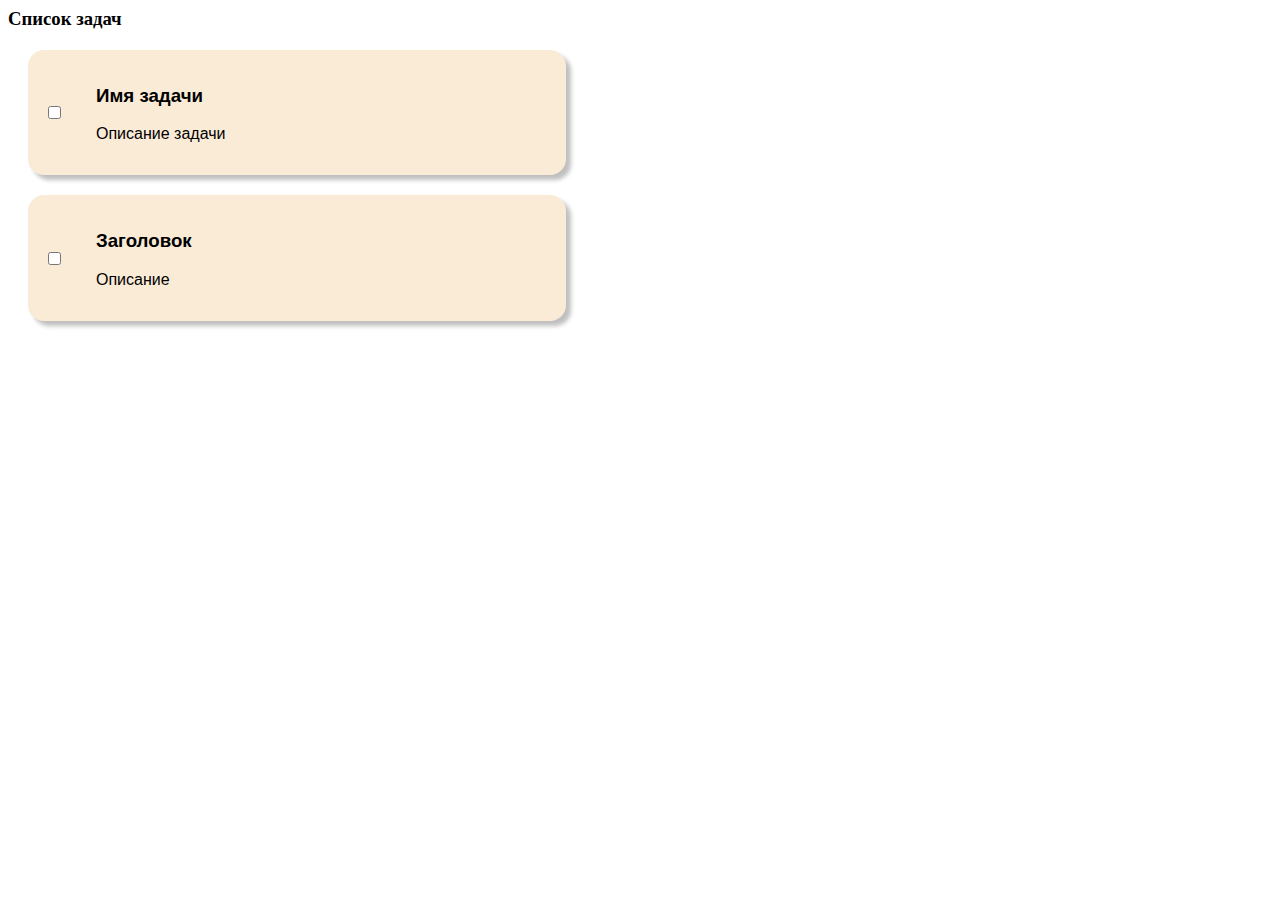
<file: 05-dom/index.html>
<html lang="en">
  <head>
    <meta charset="UTF-8" />
    <meta name="viewport" content="width=device-width, initial-scale=1.0" />
    <title>Document</title>
    <link rel="stylesheet" href="style.css">
  </head>
  <body>
    <h3>Список задач</h3>
    <div class="task-container">

    </div>

    <div class="item">
        <input type="checkbox" class = "complete" name="" id="">
        <div class="info">
            <h3 class="title">Заголовок</h3>
            <p class="description">Описание</p>
        </div>
    </div>
    <script src="lesson/script.js"></script>
  </body>
</html>
</file>
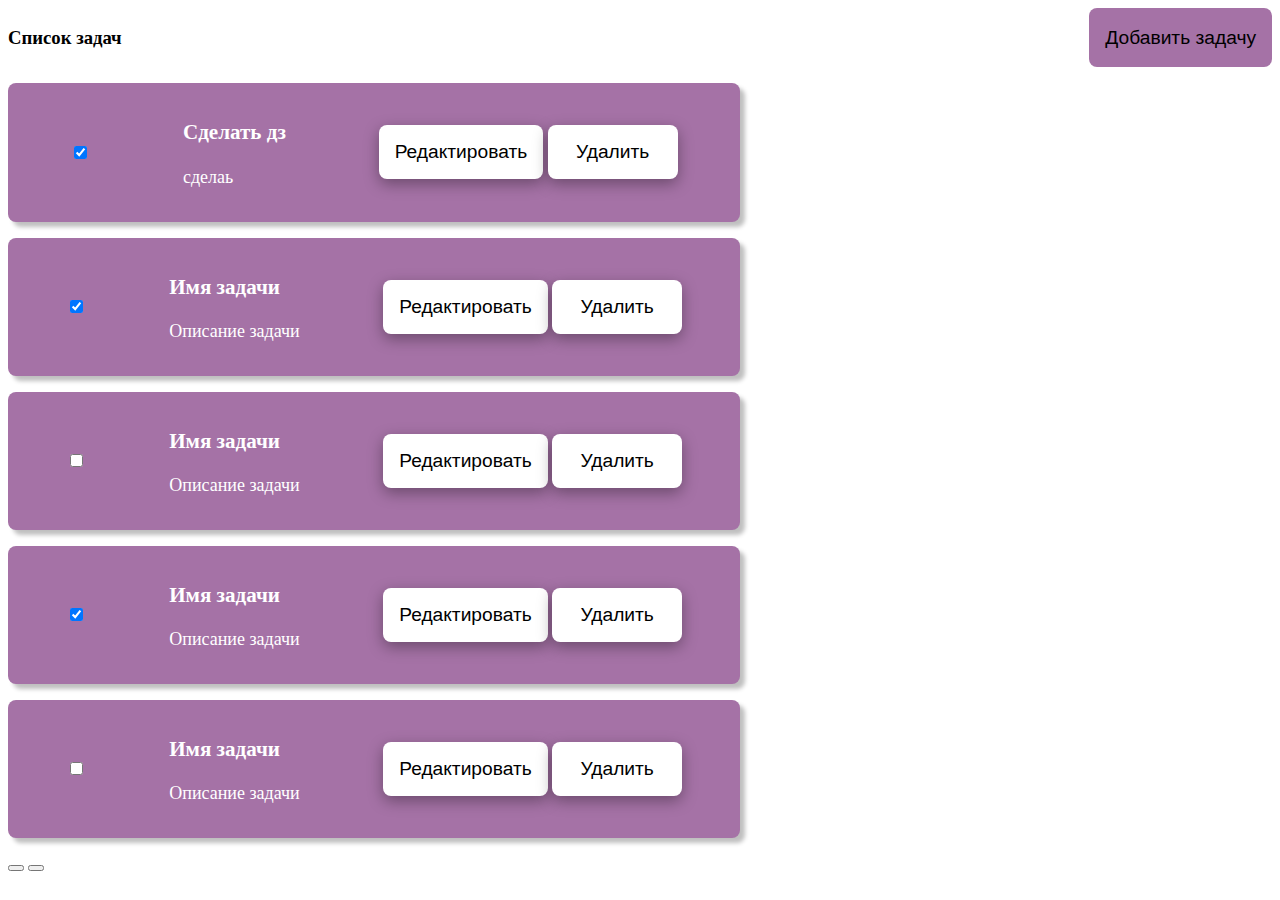
<file: 08-this-toDoList/index.html>
<html lang="en">
  <head>
    <meta charset="UTF-8" />
    <meta name="viewport" content="width=device-width, initial-scale=1.0" />
    <title>Document</title>
    <link rel="stylesheet" href="style.css" />
  </head>
  <body>
    
    <div class="header">
      <h3>Список задач</h3>
      <button class="btn" id="add-task">Добавить задачу</button>
    </div>
    <div class="task-container"></div>

    <div class="modal-wrapper">
      <div class="modal">
        <form action="" class="modal-form">
          <label for="title"
          >Название задачи: <input type="text" id="title" name="title" required
        /></label>
        <label for="description"
          >Описание задачи: <input type="text" id="description" name="description" required
        /></label>
        <label for="isComplete"
          >Статус выполнения: <input type="checkbox" id="isComplete" class="checkbox" name="isComplete"
        /></label>
        <div class="modal-form-control">
          <button class="btn outline" id="modal-save" type="submit">
            Сохранить
          </button>
            <button class="btn outline" id="modal-cancel" type="button">
            Отменить
          </button>
        </div>
        </form>
        
      </div>
    </div>
    <script src="lesson/script.js"></script>
  </body>
</html>

<div class="button">
  <button></button>
  <button></button>
</div>
</file>
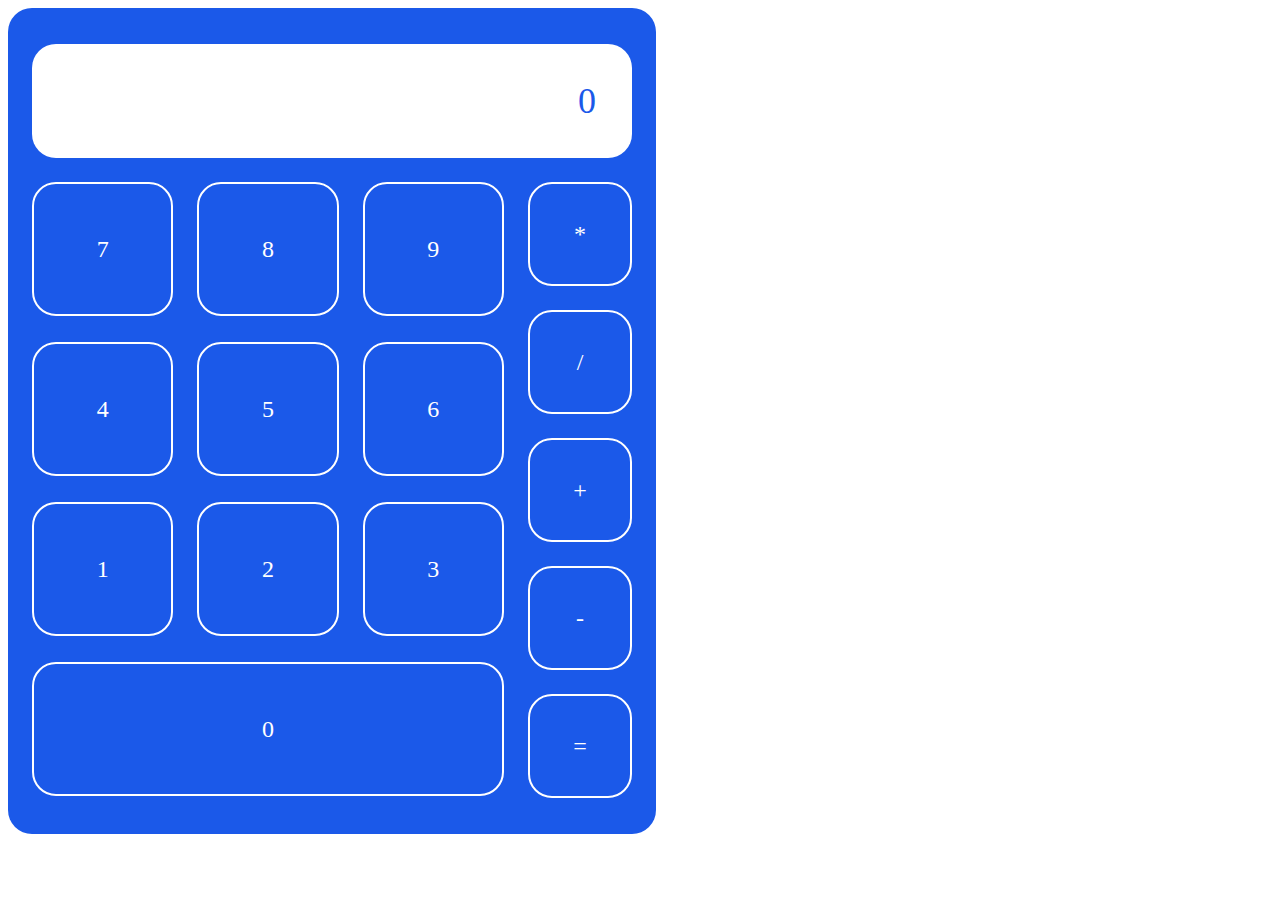
<file: 06-callback-event/lesson/index.html>
<!DOCTYPE html>
<html lang="en">
<head>
    <meta charset="UTF-8">
    <meta name="viewport" content="width=device-width, initial-scale=1.0">
    <title>Document</title>
    <link rel="stylesheet" href="style.css">
    
</head>
<body>
    <div class="container">
        <div class="input">0</div>
        <div class="controls">
            <div class="number">
            </div>
            <div class="operators">
            </div>
        </div>
    </div>

    <script src="script.js"></script>
</body>
</html>
</file>
<file: 05-dom/style.css>
.item {
        display: flex;
        align-items: center;
        gap:32px;
        background-color: antiquewhite;
        color: black;
        border-radius: 1rem;
        padding: 1rem;
        box-shadow: 5px 5px 4px 0px rgba(0,0,0,0.25);
        font-family: Arial, Helvetica, sans-serif;
        margin: 20px;
        width: 40%;
}
</file>
<file: 08-this-toDoList/style.css>
:root {
        --main-color: #a572a6;
        --white-color: #fff;
        --black-color: #000;
        --padding: 1rem;
        --margin: 1rem;
        --radius: 0.5rem;
        --gap: 1rem;

        --font-size: 18px;
}

.item {
        max-width: 700px;
        border-radius: var(--radius);
        padding: var(--padding);
        display: flex;
        align-items: center;
        justify-content: space-around;
        
        font-size: var(--font-size);
        box-shadow: 5px 5px 4px 0px rgba(0, 0, 0, 0.25);
        background: var(--main-color);
        color: var(--white-color);
        margin-bottom: var(--margin);
}

.item-subtitle {
        font-size: 16px;
}


.blue-item {
        color: blue !important;
}

.modal-wrapper {
        display: none;
        position: fixed;
        left: 0;
        right: 0;
        top: 0;
        bottom: 0;
        background-color: rgb(0, 0, 0, 0.2);
}

.modal {
        position: absolute;
        left: 50%;
        top: 50%;
        transform: translate(-50%, -50%);
        min-width: 500px;
        max-width: 500px;
        min-height: 500px;
        border-radius: var(--radius);
        padding: calc(var(--padding) * 2);
        background-color: var(--white-color);
}

.modal-form {
        font-size: var(--font-size);
        display: flex;
        flex-direction: column;
}

.modal-form input {
        outline: none;
        border: 1px solid var(--black-color);
        padding: calc(var(--padding) * 0.25);
        border-radius: var(--radius);
        min-width: 250px;
        min-height: 2rem;
        margin-bottom: var(--margin);
}

.modal-form .checkbox {
        padding: 0;
        min-width: auto;
}

.btn {
        cursor: pointer;
        min-width: 130px;
        background-color: var(--main-color);
        color: var(--text-color);
        padding: var(--padding);
        border-radius: var(--radius);
        font-size: 1.2rem;
        border: none;
        outline: none;
        transition: .5s;
}

.btn.outline {
        background-color: var(--white-color);
        color: var(--black-color);
        transition: background-color 150ms ease-in, color 150ms ease-in;
        box-shadow: rgba(0, 0, 0, 0.35) 0px 5px 15px;
}

.btn.outline:hover {
        background-color: var(--secondary-color);
        color: var(--text-color);
        box-shadow: rgba(0, 0, 0, 0.35) 0px 5px 15px;
}

.visible {
        display: block;
}

.header{
        margin-bottom: 1rem;
        display: flex;
        justify-content: space-between;
}

.btn:hover{
        opacity: 0.8;
}
</file>
<file: 06-callback-event/lesson/style.css>
html {
    font-size: 1.5rem;
  }
  
  :root {
    --main-color: #1b59e9;
    --second-color: #fff;
  }
  
  .container {
    background-color: var(--main-color);
    border-radius: 1rem;
    min-height: 400px;
    width: 600px;
    padding: 1.5rem 1rem;
    color: var(--second-color);
  }
  
  .input {
    background-color: var(--second-color);
    border-radius: 1rem;
    padding: 1.5rem;
    color: var(--main-color);
    text-align: right;
    font-size: 36px;
    margin-bottom: 1rem;
  }
  
  .controls {
    display: flex;
    gap: 1rem;
  }
  
  .number {
    display: flex;
    gap: 1rem;
    flex-wrap: wrap;
  }
  
  .number div,
  .operator {
    flex: 1 0 100px;
    width: 100px;
    height: 100px;
    display: flex;
    align-items: center;
    justify-content: center;
    border: 2px solid var(--second-color);
    border-radius: 1rem;
    cursor: pointer;
  }
  
  .number div:hover,
  .operator:hover {
    background-color: var(--second-color);
    color: var(--main-color);
  }
  
  .number div {
    height: 130px;
  }
  .operators {
    display: flex;
    gap: 1rem;
    flex-direction: column;
  }
</file>
